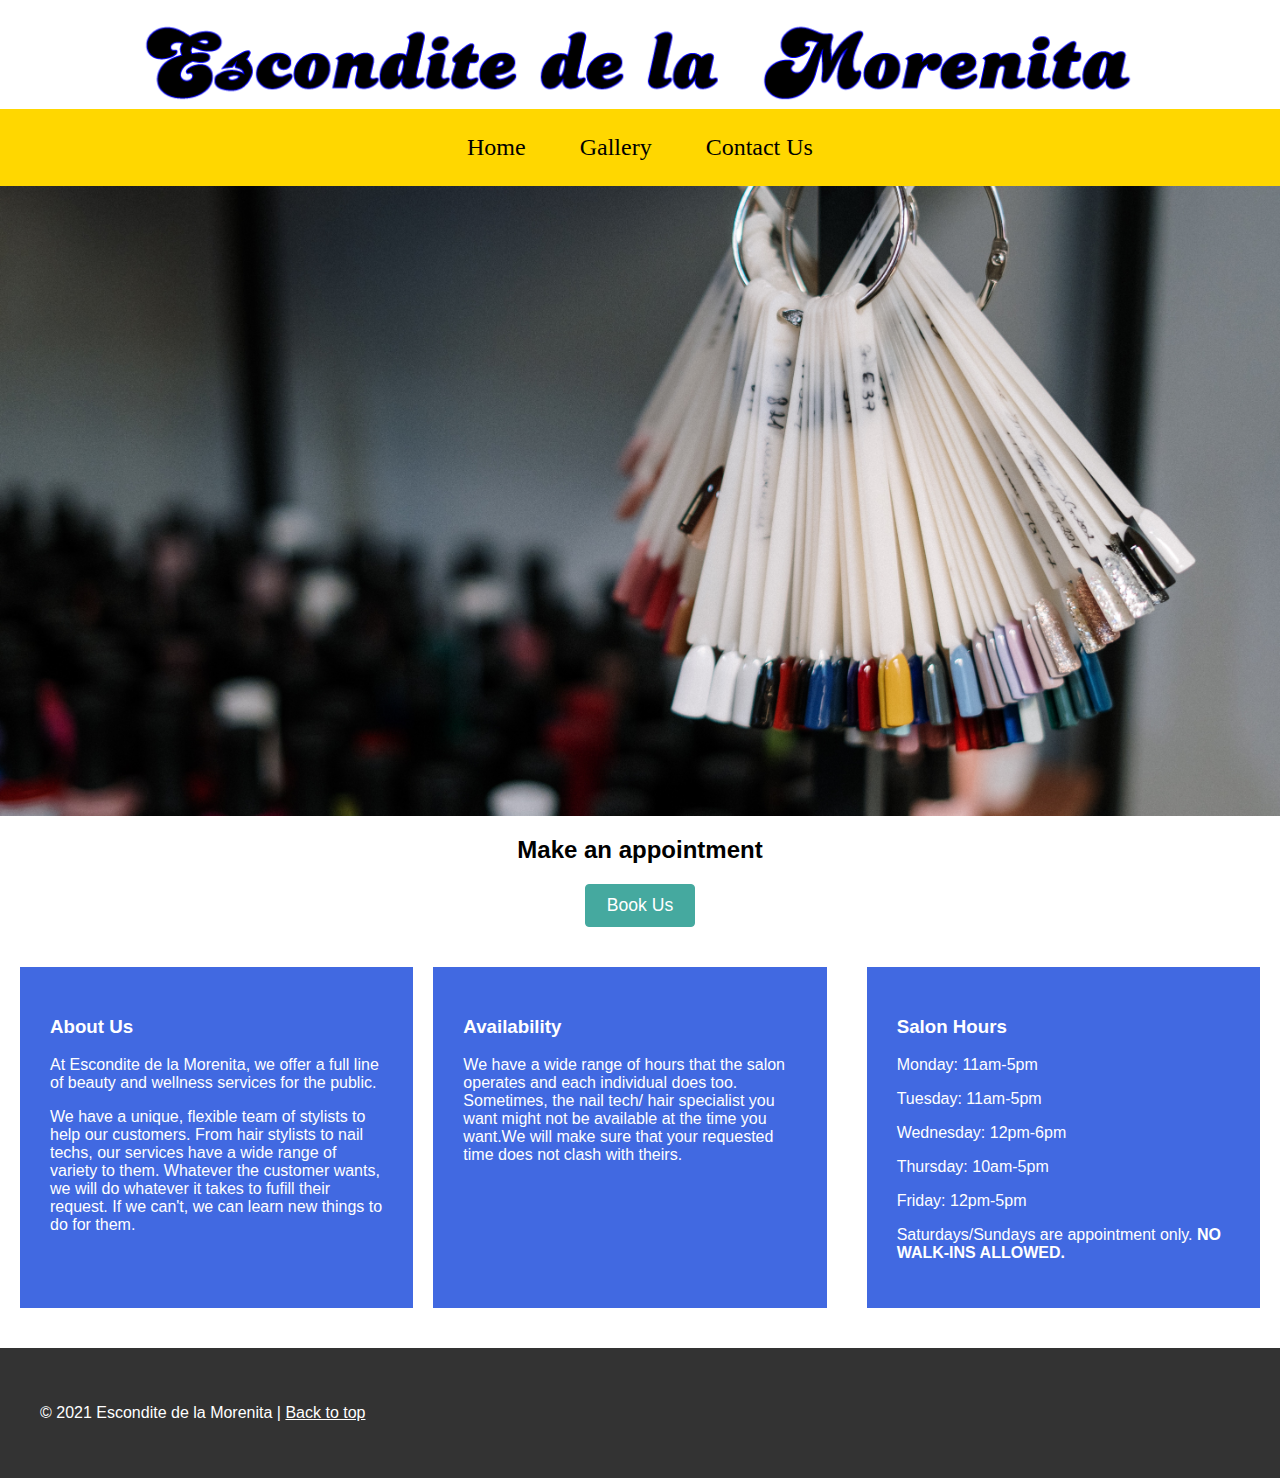
<file: index.html>
<!DOCTYPE html>
<html lang="en" dir="ltr">
    <head>
        <meta charset="utf-8">
        <title>Escondite de la Morenita</title>
        <link rel="stylesheet" href="styles.css" type="text/css">
    </head>
    <body>

        <a href= "index.html"><img class="logo" src="logo.png" alt="logo"></a>
        <!-- Logo -->

        <nav>
            <a href="index.html">Home</a>
            <a href="gallery.html">Gallery
            </a>
            <a href="contact.html">Contact Us</a>
        </nav>

        <div class="hero">

          <!-- https://www.pexels.com/photo/white-and-red-plastic-clothes-hanger-3997356/-->

        </div>
        <!-- hero -->
        <h2>Make an appointment</h2>
        <button class="appt">Book Us</button>
        <main>
            <div class="flexItem">
                <h3>About Us</h3>
                <p>At Escondite de la Morenita, we offer a full line of beauty and wellness services for the public.</p>

                <p>We have a unique, flexible team of stylists to help our customers. From hair stylists to nail techs, our services have a wide range of variety to them. Whatever the customer wants, we will do whatever it takes to fufill their request. If we can't, we can learn new things to do for them.</p>
            </div>

            <div class="flexItem">
                <h3>Availability</h3>
                <p>We have a wide range of hours that the salon operates and each individual does too. Sometimes, the nail tech/ hair specialist you want might not be available at the time you want.We will make sure that your requested time does not clash with theirs.</p>


            </div>

            <div class="flexItem">
                <h3>Salon Hours</h3>
                <p>Monday: 11am-5pm</p>
                <p>Tuesday: 11am-5pm</p>
                <p>Wednesday: 12pm-6pm</p>
                <p>Thursday: 10am-5pm</p>
                <p>Friday: 12pm-5pm</p>
                <p>Saturdays/Sundays are appointment only.<b> NO WALK-INS ALLOWED.</b>


            </div>

            

        </main>
        <footer>
            <p> &copy; 2021 Escondite de la Morenita | <a href="#"> Back to top</p>
        </footer>

    </body>
</html>
</file>
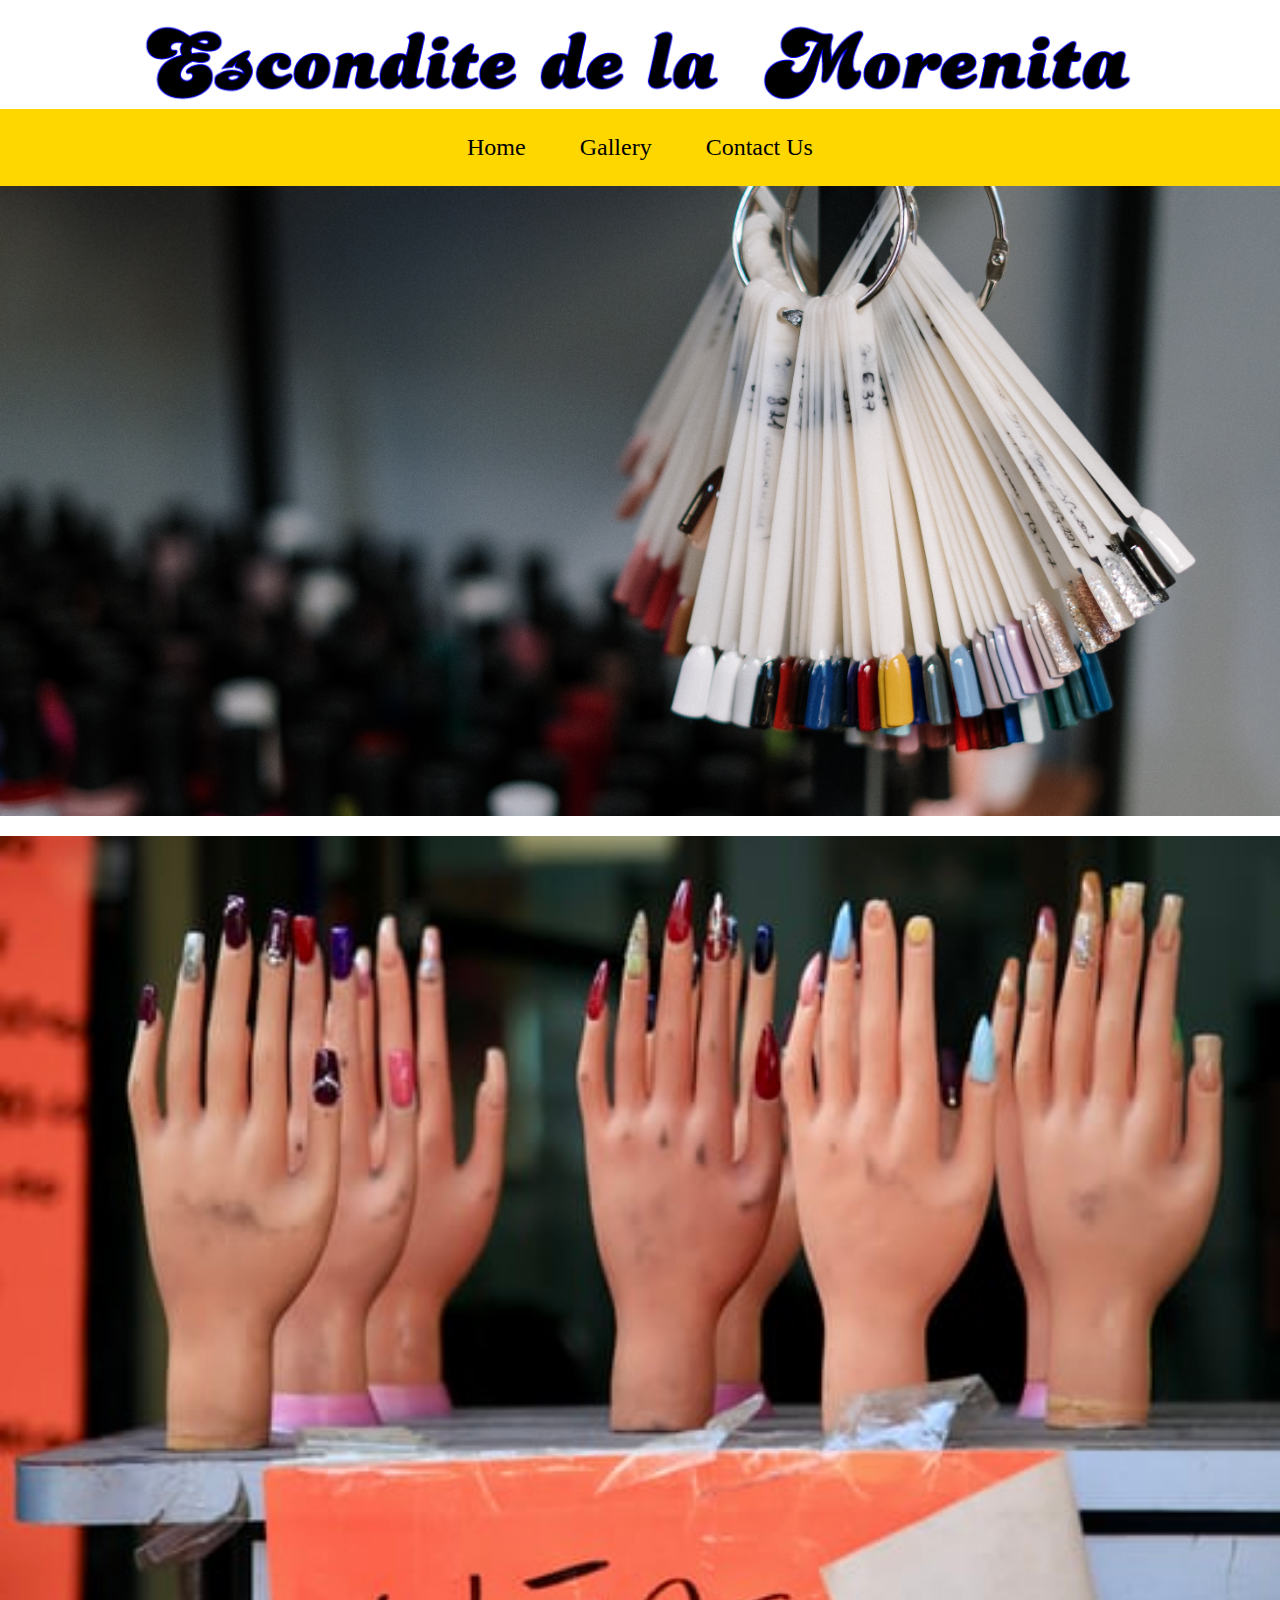
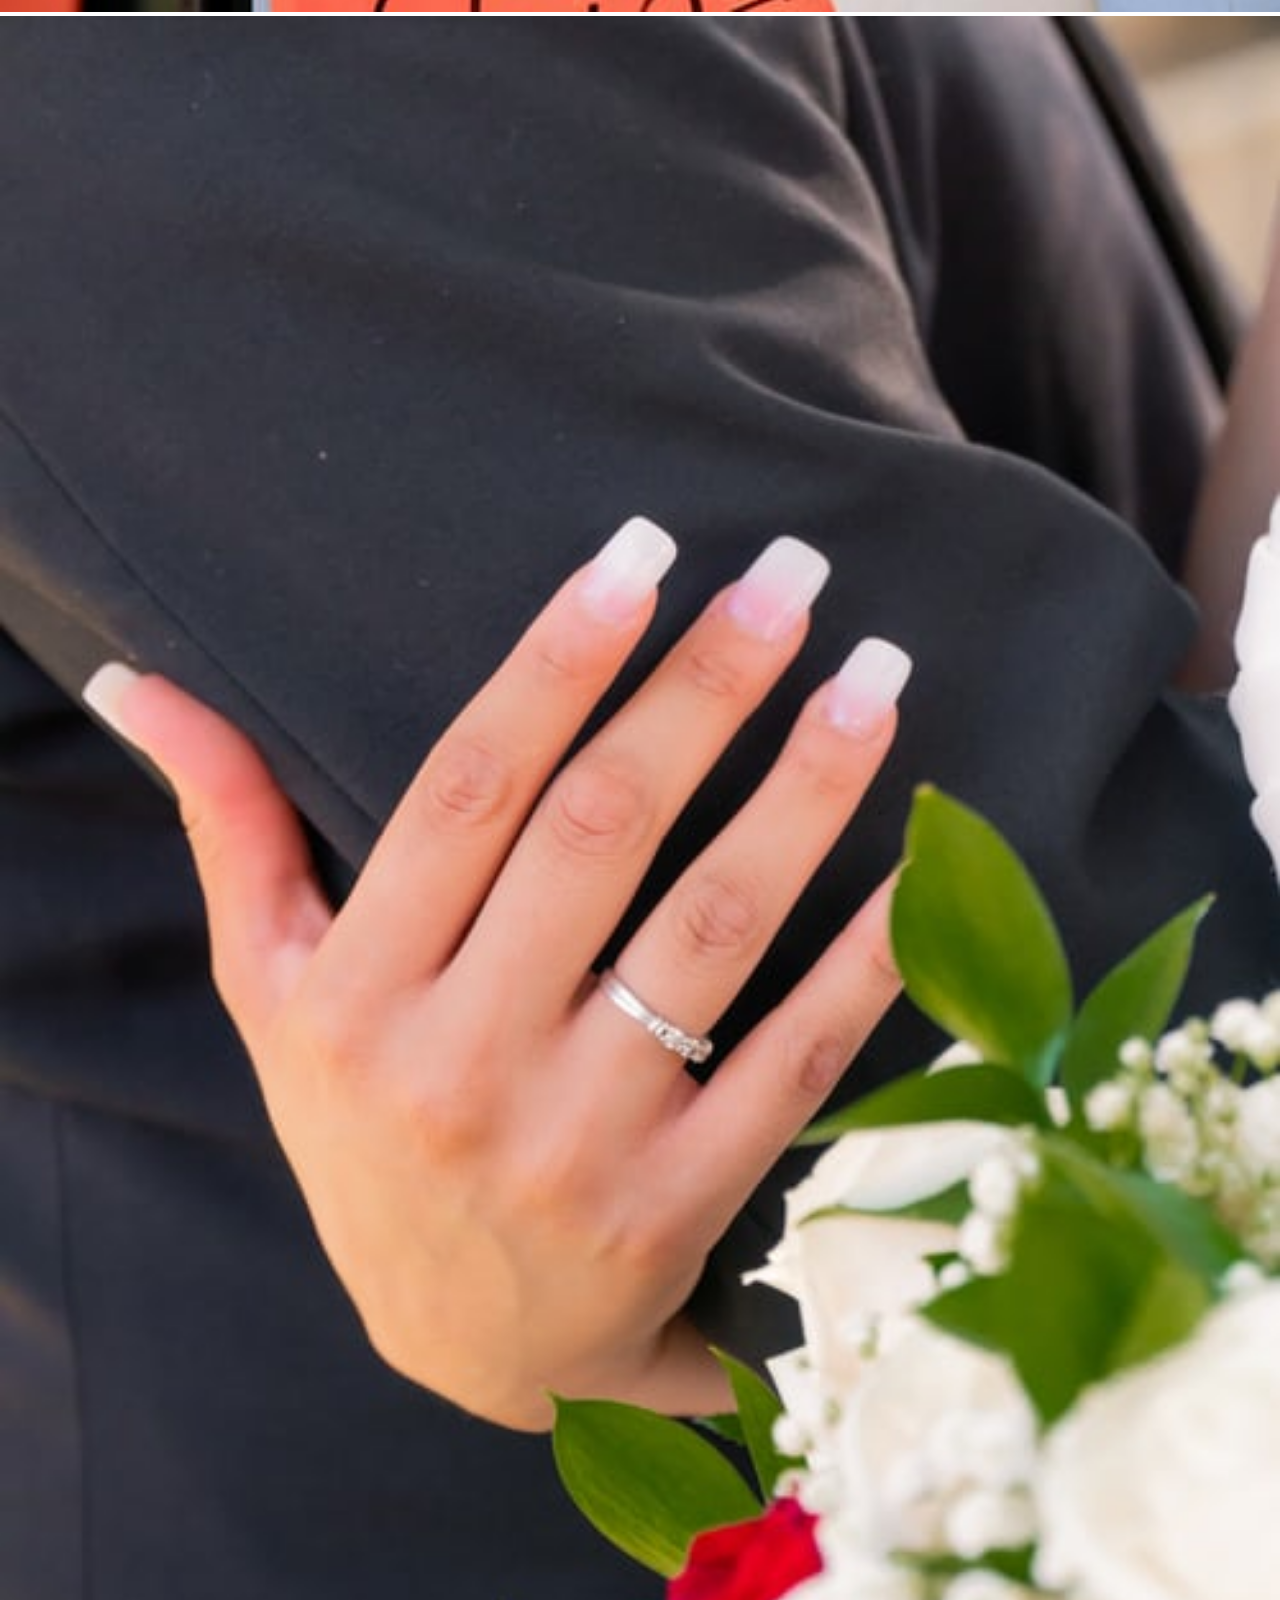
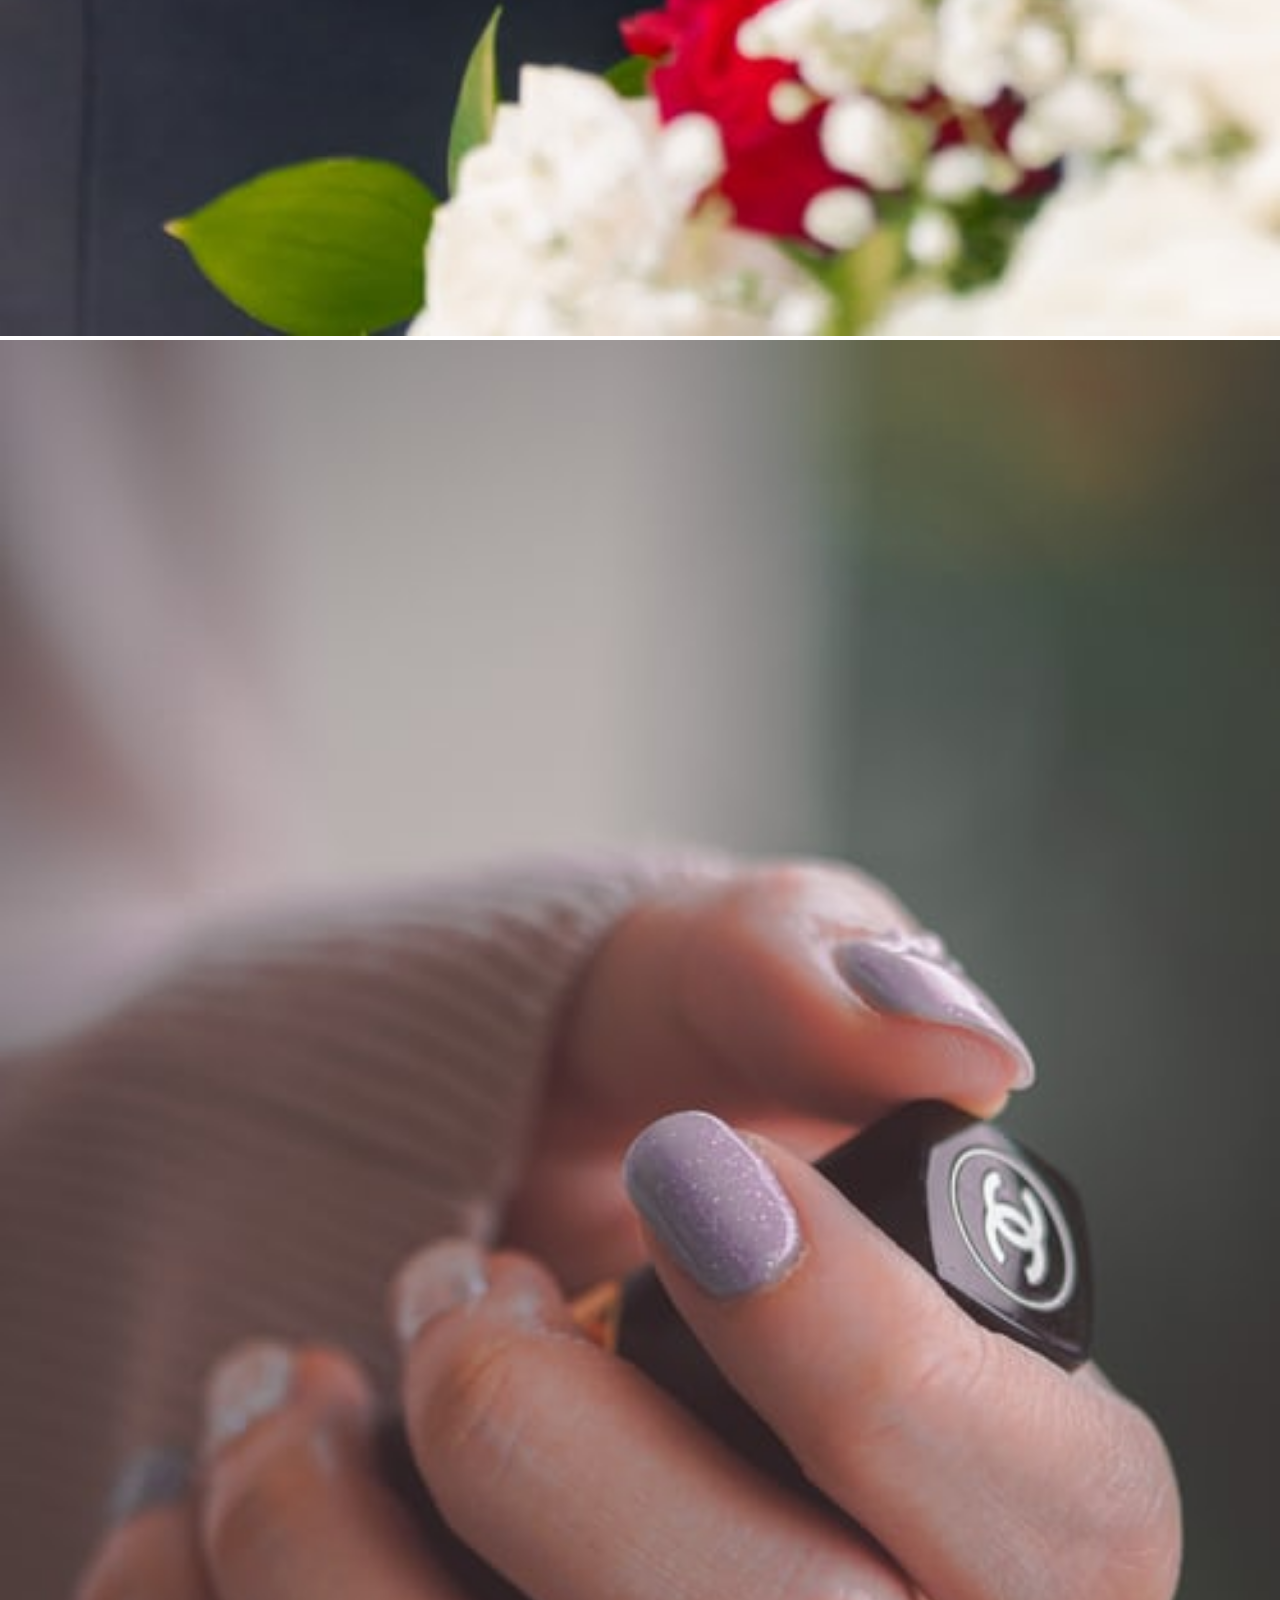
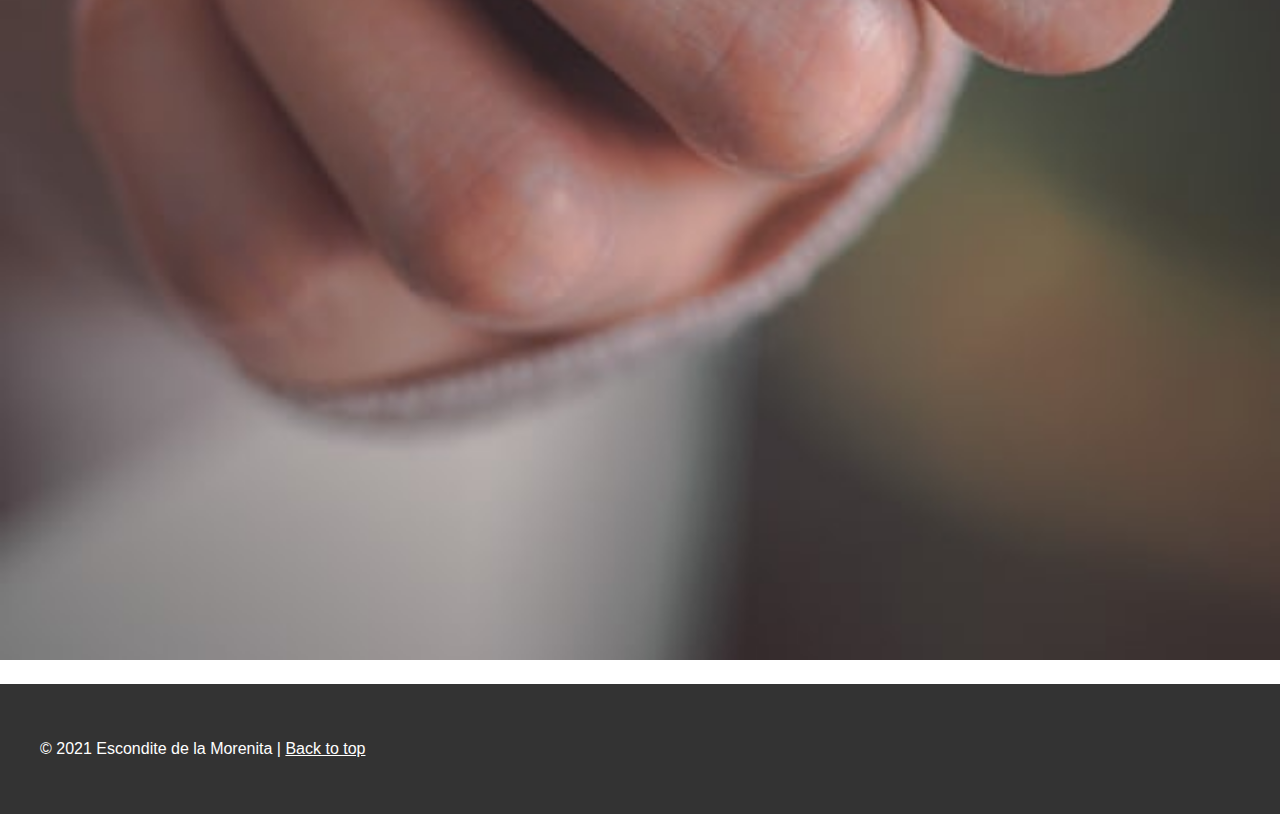
<file: gallery.html>
<!DOCTYPE html>
<html lang="en" dir="ltr">
    <head>
        <meta charset="utf-8">
        <title>Escondite de la Morenita</title>
        <link rel="stylesheet" href="styles.css" type="text/css">
    </head>
    <body>

        <a href="index.html"><img class="logo" src="logo.png" alt="logo"></a>
        <!-- Logo -->

        <nav>
            <a href="index.html">Home</a>
            <a href="gallery.html">Gallery</a>
            <a href="contact.html">Contact Us</a>
        </nav>
        <div class="hero">


        </div>
        <!-- hero -->

        <main>

          
            <div class="picture">
                <img src="images/nail1.jpg" alt="">
            </div>

            <div class="picture">
                <img src="images/nail2.jpg" alt="">
            </div>

            <div class="picture">
                <img src="images/nail3.jpg" alt="">
            </div>


        </main>
        <footer>
            <p> &copy; 2021 Escondite de la Morenita | <a href="#"> Back to top</p>
        </footer>

    </body>
</html>
</file>
<file: styles.css>
body{
    background:white;
    padding:0;
    margin:0;
    font-family: Helvetica, sans-serif;
}

.logo{
  display: flex;
  margin-left: auto;
  margin-right: auto;
}


nav{
    background: gold;
    /* height: 60px; */
    text-align: center;
    font-family: Georgia, serif;
}

nav a{
    text-align: center;
    color:black;
    font-size: 1.5em;
    padding:15px;
    margin:10px;
    display: inline-block;
    text-decoration: none;
}
nav a:hover{
    text-decoration: underline;
}

/* Styles for hero or feature */
.hero{
  background: url("images/nail5.jpg");
  background-position:right;
  background-size: cover;
  height: 70vh;



}
.hero img{
  height: 50vh;
}
 h2{
text-align: center;
}
.appt{

  /* CHANGED COLORS bellow */
  background: #45A99F;
  border: 1px solid #45A99F;
  /* Rounded corners */
  border-radius: 4px;
  /* Text color */
  color:white;
  margin-top: 20px;
  margin-bottom: 20px;
  padding:10px 20px;
  font-size: 1.1em;
  text-align: center;
  margin: auto;
  width: 110px;
  display: block;
}




main{
    margin: 20px auto;
        /* top right bottom left */
    display: flex;
    flex-wrap: wrap;
    /* flex-direction: row; */
}
.flexItem{
    flex-basis: 300px;
    flex-grow: 1;
    margin: 2px 20px 2px 20px;
    background: RoyalBlue;
    padding:30px;
    color: white;
}
.picture{
    width: 100%;
    height: 100%;
  }
img{
    width: 100%;

}

footer{
  background: rgba(0,0,0, 0.8);
  padding: 40px;
}

footer p{
  color: white;
}

footer a{
  color:white;
}


.map{
  width:90%;
  margin-right: auto;
  margin-left: auto;
  display: block;

}



/* START MOBILE FORM STYLES */
    .form-container{
/*       TO CENTER add AUTO for margin right and left*/
      margin: 20px auto;
/*  WIDTH 100%  FOR MOBILE DEVICES*/
      width:90%;
      display:block;
      font-size:1em;
    }
    form p{
      margin-bottom:5px;

    }
    label{
      display:block;
    }
    #newsletter input{
      display:inline;
      width:auto;
    }
    input{
      /* FOR MOBILE use WIDTH:100% */
      width:100%;
      padding:1.7%;
      margin:1.5% 0;
      font-size: 1em;
      border-radius: 4px;
      border:1px solid #ccc;
      box-sizing: border-box;
    }
    textarea{
      min-height:100px;
       /* FOR MOBILE use WIDTH:100% */
      width: 100%;
      padding: 2%;
      margin: 1.5% 0;
      font-size: 1em;
      border: 1px solid #ccc;
      border-radius: 4px;
      box-sizing: border-box;
    }
    form button{
      /* CHANGED COLORS bellow */
      background: #45A99F;
      border: 1px solid #45A99F;
      /* Rounded corners */
      border-radius: 4px;
      /* Text color */
      color:white;
      margin-top: 20px;
      margin-bottom: 20px;
      padding:10px 20px;
      font-size: 1.1em;
    }
  /*        END MOBILE FORM STYLES */




















/* medium size below */
@media screen and (min-width: 700px) {
        .logo{
          width:80%;
        }
        img{
            display: inline;
            width:100%;
        }
        .flexItem{

            margin: 20px;

        }
        .flexItem:first-child{
          margin-right: 0;

        }
        /*         START DESKTOP FORM STYLES */
      .form-container{
 /*         CHANGE WIDTH of FORM TO YOUR PREFERENCE */
        width:50%;
      }
      input{
         /* CHANGE WIDTH TO YOUR PREFERENCE */
        width:60%;
      }
      form button{
        margin-top: 2%;
        margin-bottom: 2%;
      }
      .map{

      }
}
/* large screen styles below */
@media screen and (min-width: 1300px) {

    img{

    }

}
</file>
